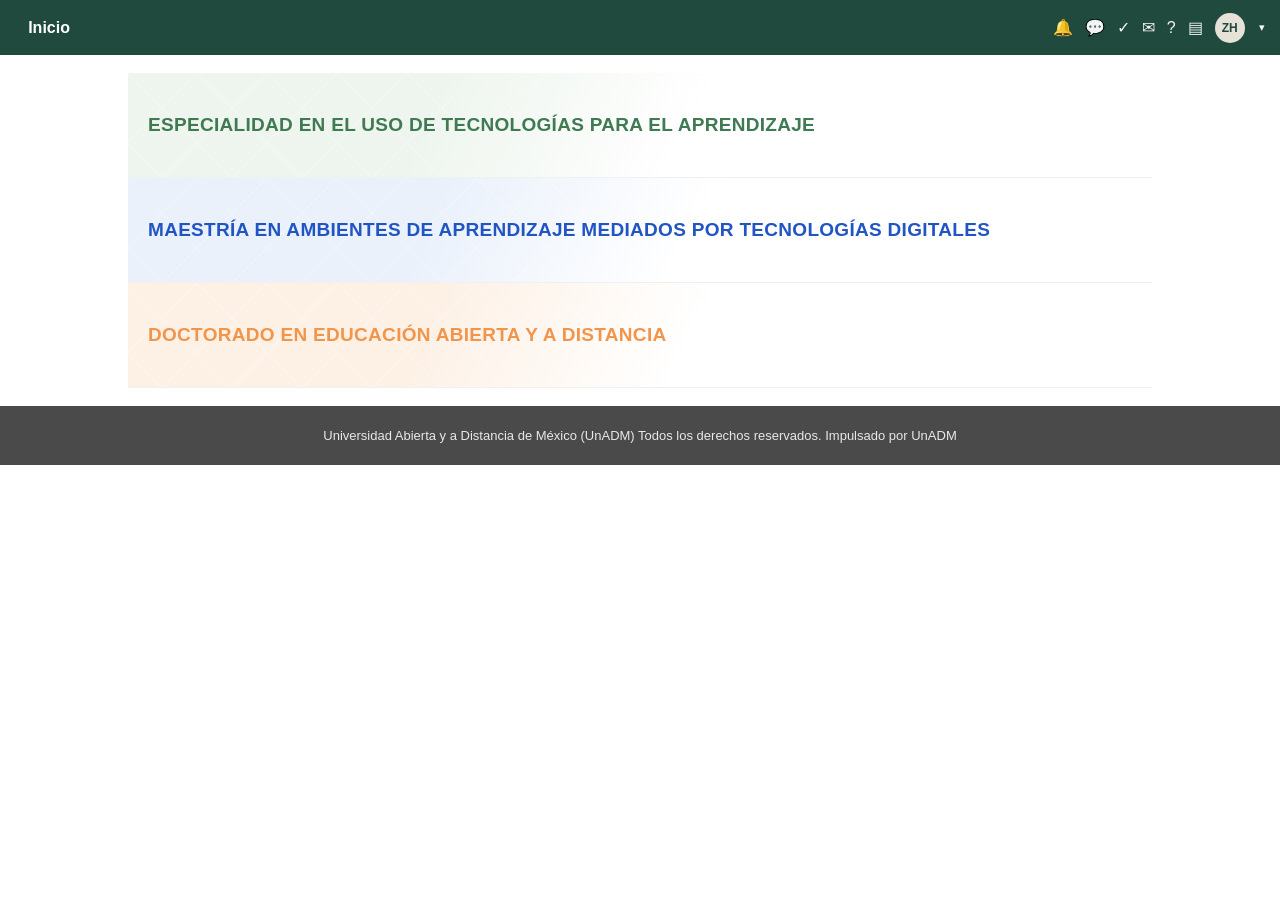
<file: index.html>
<!DOCTYPE html>
<html lang="es">
<head>
<meta charset="UTF-8">
<meta name="viewport" content="width=device-width, initial-scale=1.0">
<link rel="icon" href="simulacion.png" type="image/png">
<title>Posgrados</title>
<link rel="stylesheet" href="style.css">
<link rel="stylesheet" href="header.css">
<script src="header-loader.js" defer></script>
</head>
<body>
  <div id="header-container"></div>

  <!-- FRANJAS DE NIVELES DE POSGRADO -->
  <main class="stripe-container">
    <br>
    <a href="especialidad.html" class="stripe salud">
      <div class="triangles"></div>
      <div class="title">Especialidad en el uso de tecnologías para el aprendizaje</div>
    </a>
    <a href="maestria.html" class="stripe exactas">
      <div class="triangles"></div>
      <div class="title">Maestría en ambientes de aprendizaje mediados por tecnologías digitales</div>
    </a>
    <a href="doctorado.html" class="stripe sociales">
      <div class="triangles"></div>
      <div class="title">Doctorado en Educación Abierta y a Distancia</div>
    </a>
  </main><br>

  <!-- FOOTER -->
  <footer>
    Universidad Abierta y a Distancia de México (UnADM) Todos los derechos reservados. Impulsado por UnADM
  </footer>

</body>
</html>
</file>
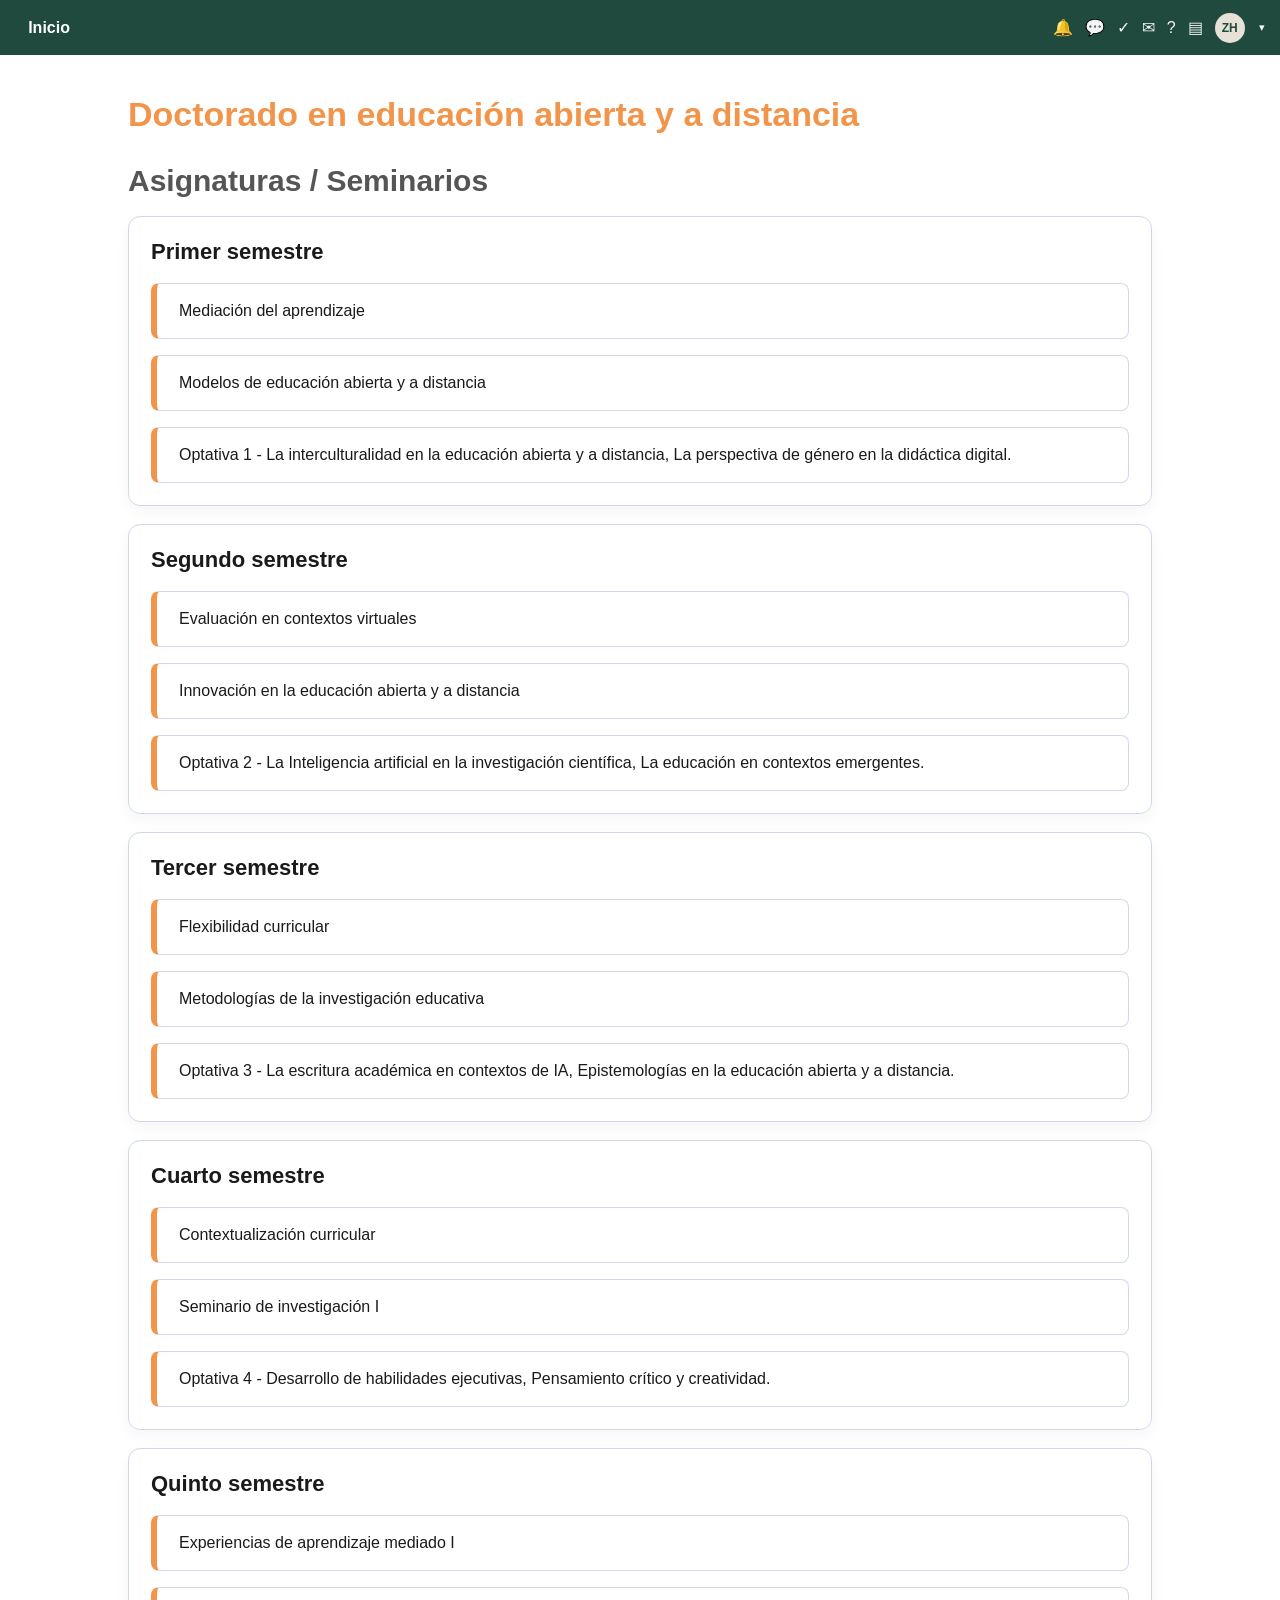
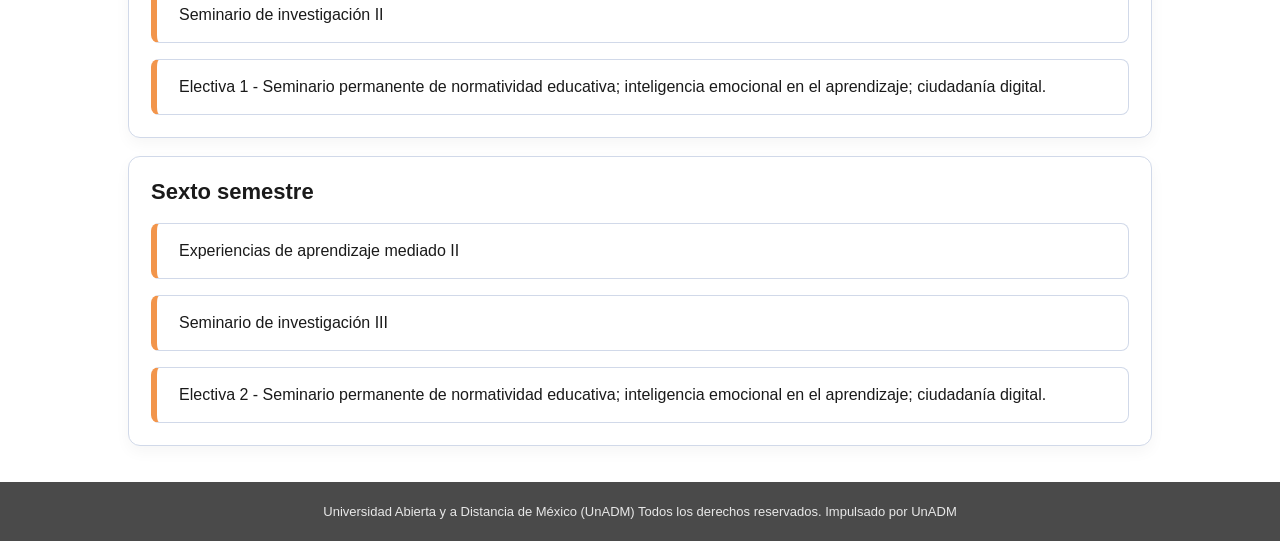
<file: doctorado.html>
<!DOCTYPE html>
<html lang="es">
<head>
<meta charset="UTF-8">
<meta name="viewport" content="width=device-width, initial-scale=1.0">
<link rel="icon" href="simulacion.png" type="image/png">
<title>Doctorado en Educación Abierta y a Distancia</title>
<link rel="stylesheet" href="style.css">
<link rel="stylesheet" href="header.css">
<link rel="stylesheet" href="doctorado.css">
<script src="header-loader.js" defer></script>
</head>
<body>
  <div id="header-container"></div>

  <main class="stripe-container doctorado-page">
    <h1>Doctorado en educación abierta y a distancia</h1>

    <section class="asignaturas-section">
      <h2>Asignaturas / Seminarios</h2>
      <div class="semestre-box">
        <div class="semestre-header">Primer semestre</div>
        <div class="asignaturas-list">
          <a href="doc_1_1.html" class="asignatura-btn">Mediación del aprendizaje</a>
          <a href="#" class="asignatura-btn">Modelos de educación abierta y a distancia</a>
          <a href="#" class="asignatura-btn">Optativa 1 - La interculturalidad en la educación abierta y a distancia, La perspectiva de género en la didáctica digital.</a>
        </div>
      </div><br>
      <div class="semestre-box">
        <div class="semestre-header">Segundo semestre</div>
        <div class="asignaturas-list">
          <a href="#" class="asignatura-btn">Evaluación en contextos virtuales</a>
          <a href="#" class="asignatura-btn">Innovación en la educación abierta y a distancia</a>
          <a href="#" class="asignatura-btn">Optativa 2 - La Inteligencia artificial en la investigación científica, La educación en contextos emergentes.</a>
        </div>
        </div><br>
        <div class="semestre-box">
        <div class="semestre-header">Tercer semestre</div>
        <div class="asignaturas-list">
          <a href="#" class="asignatura-btn">Flexibilidad curricular</a>
          <a href="#" class="asignatura-btn">Metodologías de la investigación educativa</a>
          <a href="#" class="asignatura-btn">Optativa 3 - La escritura académica en contextos de IA, Epistemologías en la educación abierta y a distancia.</a>
        </div>
        </div><br>
        <div class="semestre-box">
        <div class="semestre-header">Cuarto semestre</div>
        <div class="asignaturas-list">
          <a href="#" class="asignatura-btn">Contextualización curricular</a>
          <a href="#" class="asignatura-btn">Seminario de investigación I</a>
          <a href="#" class="asignatura-btn">Optativa 4 - Desarrollo de habilidades ejecutivas, Pensamiento crítico y creatividad.</a>
        </div>
        </div><br>
        <div class="semestre-box">
        <div class="semestre-header">Quinto semestre</div>
        <div class="asignaturas-list">
          <a href="#" class="asignatura-btn">Experiencias de aprendizaje mediado I</a>
          <a href="#" class="asignatura-btn">Seminario de investigación II</a>
          <a href="#" class="asignatura-btn">Electiva 1 - Seminario permanente de normatividad educativa; inteligencia emocional en el aprendizaje; ciudadanía digital.</a>
        </div>
        </div><br>
        <div class="semestre-box">
        <div class="semestre-header">Sexto semestre</div>
        <div class="asignaturas-list">
          <a href="#" class="asignatura-btn">Experiencias de aprendizaje mediado II</a>
          <a href="#" class="asignatura-btn">Seminario de investigación III</a>
          <a href="#" class="asignatura-btn">Electiva 2 - Seminario permanente de normatividad educativa; inteligencia emocional en el aprendizaje; ciudadanía digital.</a>
        </div>
        </div><br>
      </div>
    </section>
    
  </main><br>

  <footer>
    Universidad Abierta y a Distancia de México (UnADM) Todos los derechos reservados. Impulsado por UnADM
  </footer>
</body>
</html>
</file>
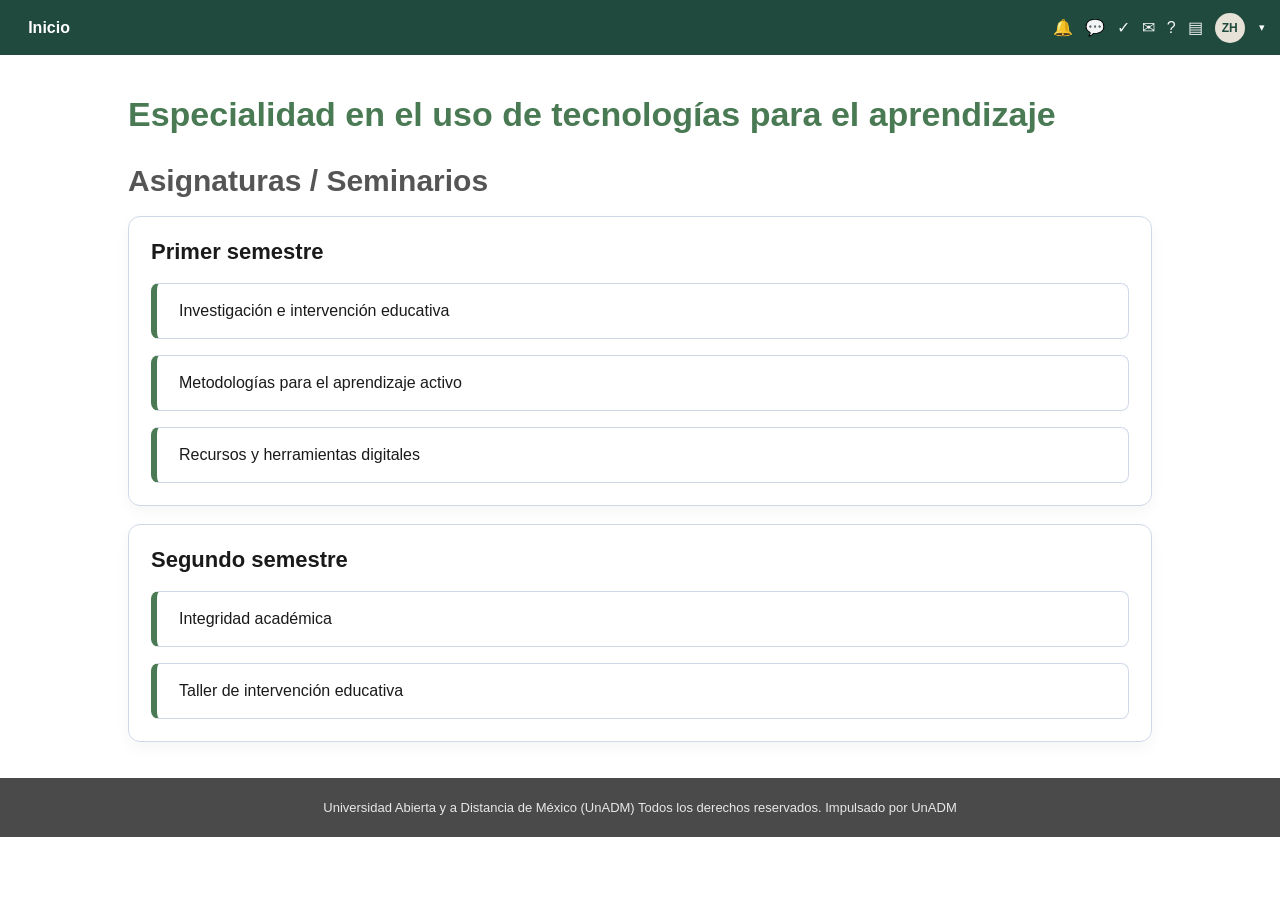
<file: especialidad.html>
<!DOCTYPE html>
<html lang="es">
<head>
<meta charset="UTF-8">
<meta name="viewport" content="width=device-width, initial-scale=1.0">
<title>Doctorado en Educación Abierta y a Distancia</title>
<link rel="stylesheet" href="style.css">
<link rel="stylesheet" href="header.css">
<link rel="stylesheet" href="especialidad.css">
<script src="header-loader.js" defer></script>
</head>
<body>
  <div id="header-container"></div>

  <main class="stripe-container doctorado-page">
    <h1>Especialidad en el uso de tecnologías para el aprendizaje</h1>

    <section class="asignaturas-section">
      <h2>Asignaturas / Seminarios</h2>
      <div class="semestre-box">
        <div class="semestre-header">Primer semestre</div>
        <div class="asignaturas-list">
          <a href="esp_1_1.html" class="asignatura-btn">Investigación e intervención educativa</a>
          <a href="#" class="asignatura-btn">Metodologías para el aprendizaje activo</a>
          <a href="#" class="asignatura-btn">Recursos y herramientas digitales</a>
        </div>
      </div><br>
      <div class="semestre-box">
        <div class="semestre-header">Segundo semestre</div>
        <div class="asignaturas-list">
          <a href="#" class="asignatura-btn">Integridad académica</a>
          <a href="#" class="asignatura-btn">Taller de intervención educativa</a>
        </div>
      </div><br>
    </section>
    
  </main><br>

  <footer>
    Universidad Abierta y a Distancia de México (UnADM) Todos los derechos reservados. Impulsado por UnADM
  </footer>
</body>
</html>
</file>
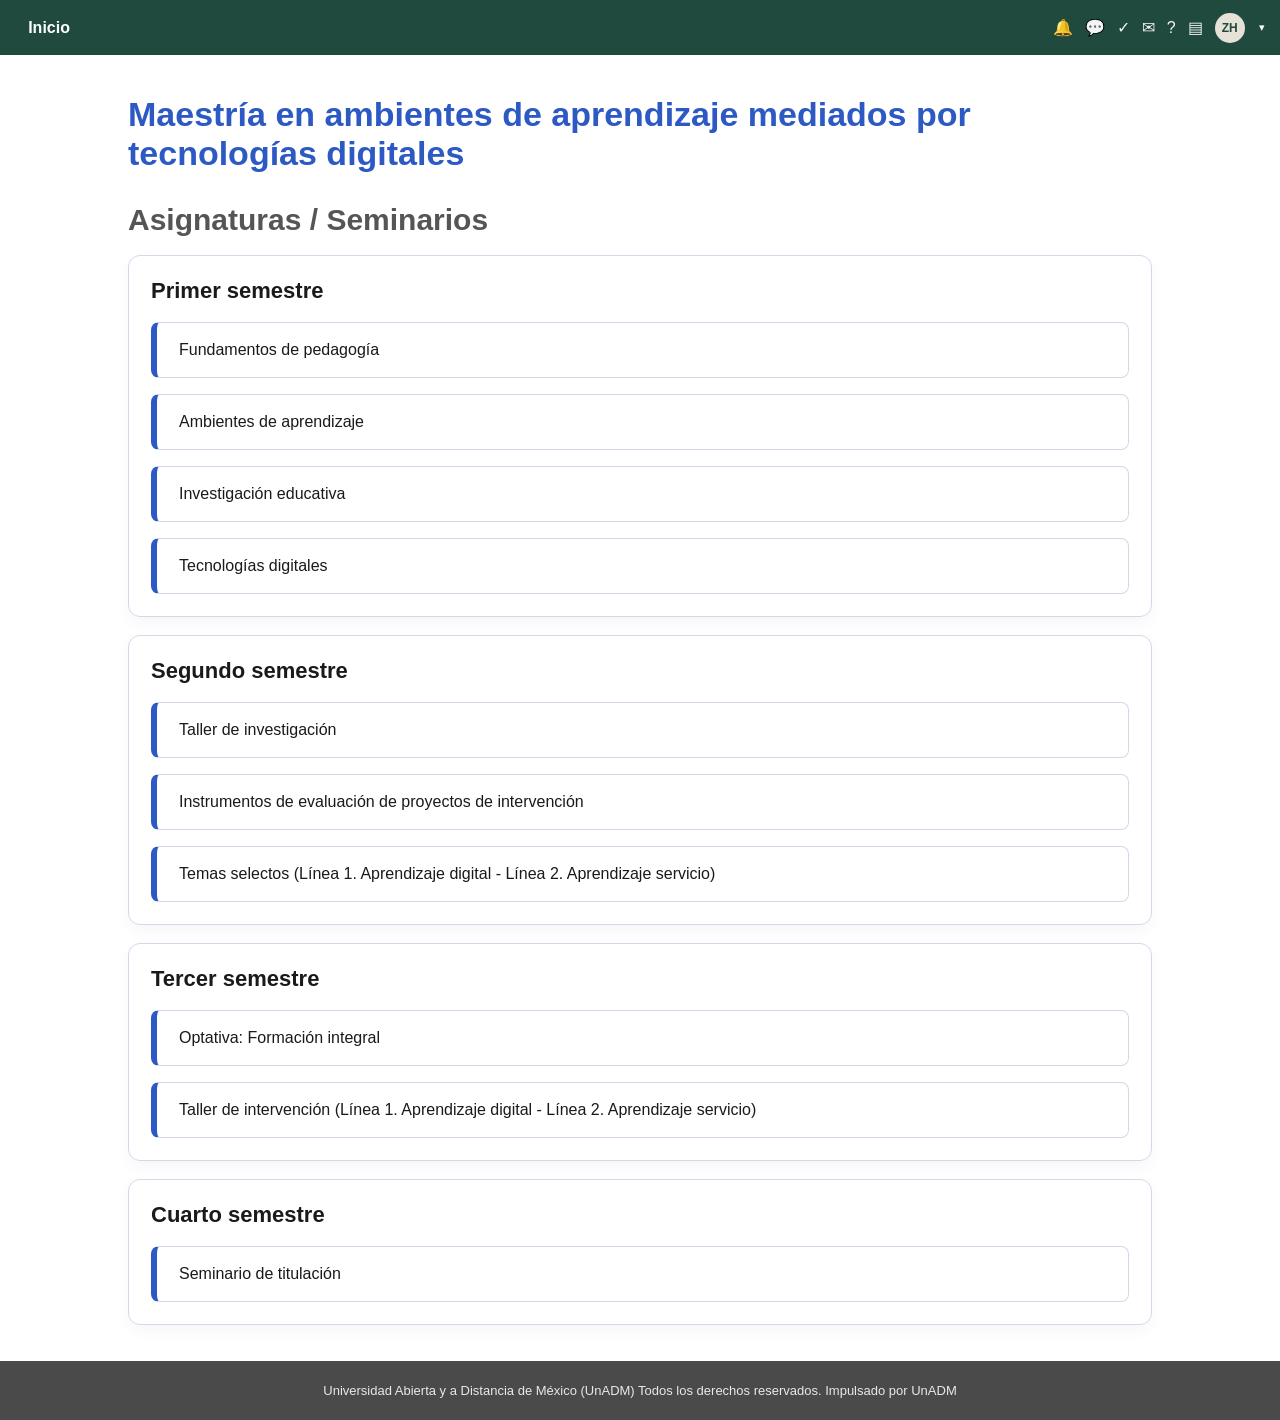
<file: maestria.html>
<!DOCTYPE html>
<html lang="es">
<head>
<meta charset="UTF-8">
<meta name="viewport" content="width=device-width, initial-scale=1.0">
<link rel="icon" href="simulacion.png" type="image/png">
<title>Doctorado en Educación Abierta y a Distancia</title>
<link rel="stylesheet" href="style.css">
<link rel="stylesheet" href="header.css">
<link rel="stylesheet" href="maestria.css">
<script src="header-loader.js" defer></script>
</head>
<body>
  <div id="header-container"></div>

  <main class="stripe-container maestria-page">
    <h1>Maestría en ambientes de aprendizaje mediados por tecnologías digitales</h1>

    <section class="asignaturas-section">
      <h2>Asignaturas / Seminarios</h2>
      <div class="semestre-box">
        <div class="semestre-header">Primer semestre</div>
        <div class="asignaturas-list">
          <a href="mae_1_1.html" class="asignatura-btn">Fundamentos de pedagogía</a>
          <a href="#" class="asignatura-btn">Ambientes de aprendizaje</a>
          <a href="#" class="asignatura-btn">Investigación educativa</a>
          <a href="#" class="asignatura-btn">Tecnologías digitales</a>
        </div>
      </div><br>
      <div class="semestre-box">
        <div class="semestre-header">Segundo semestre</div>
        <div class="asignaturas-list">
          <a href="#" class="asignatura-btn">Taller de investigación</a>
          <a href="#" class="asignatura-btn">Instrumentos de evaluación de proyectos de intervención</a>
          <a href="#" class="asignatura-btn">Temas selectos (Línea 1. Aprendizaje digital - Línea 2. Aprendizaje servicio)</a>
        </div>
        </div><br>
        <div class="semestre-box">
        <div class="semestre-header">Tercer semestre</div>
        <div class="asignaturas-list">
          <a href="#" class="asignatura-btn">Optativa: Formación integral</a>
          <a href="#" class="asignatura-btn">Taller de intervención (Línea 1. Aprendizaje digital - Línea 2. Aprendizaje servicio)</a>
        </div>
        </div><br>
        <div class="semestre-box">
        <div class="semestre-header">Cuarto semestre</div>
        <div class="asignaturas-list">
          <a href="#" class="asignatura-btn">Seminario de titulación</a>
        </div>
        </div><br>
      </div>
    </section>
    
  </main><br>

  <footer>
    Universidad Abierta y a Distancia de México (UnADM) Todos los derechos reservados. Impulsado por UnADM
  </footer>
</body>
</html>
</file>
<file: style.css>
:root{
  --verde-oscuro:#1f4a3d;
  --verde-texto:#3f7a53;
  --dorado:#b5892e;
  --azul:#2255c4;
  --naranja:#f2954b;
  --guinda:#8c1c3a;
  --gris-fondo:#f4f4f4;
  --gris-borde:#e2e2e2;
  --gris-texto:#4a4a4a;
}

*{box-sizing:border-box;}
body{
  margin:0;
  padding-top: clamp(55px, 4.84vh, 92px);
  font-family:-apple-system, "Segoe UI", Roboto, Helvetica, Arial, sans-serif;
  color:var(--gris-texto);
  background:#ffffff;
}

/* ===== CONTENEDOR DE FRANJAS ===== */
.stripe-container{
  width:80%;
  max-width:1500px;
  margin:0 auto;
}
.welcome-box{
  color:#000;
  font-size:20px;
  text-align:justify;
  line-height:1.4;
  margin:40px auto 24px;
}

/* ===== FRANJAS DE DIVISIONES ===== */
.stripe{
  position:relative;
  height:105px;
  display:flex;
  align-items:center;
  justify-content:flex-start;
  padding-left:20px;
  padding-right:60px;
  color:inherit;
  text-decoration:none;
  overflow:hidden;
  border-bottom:1px solid #f0f0f0;
}
.stripe .title{
  z-index:2;
  font-weight:800;
  font-size:19px;
  letter-spacing:.3px;
  text-transform:uppercase;
  text-align:left;
}
.stripe .bg{
  position:absolute;
  inset:0;
  background-repeat:no-repeat;
  background-size:cover;
  opacity:.5;
}
.stripe.salud .title{ color:var(--verde-texto); }
.stripe.exactas .title{ color:var(--azul); }
.stripe.sociales .title{ color:var(--naranja); }
.stripe.extra .title{ color:var(--guinda); }

.stripe.salud{ background: linear-gradient(115deg, #eef5ee 0%, #eef5ee 30%, #ffffff 55%); }
.stripe.exactas{ background: linear-gradient(115deg, #eaf1fb 0%, #eaf1fb 30%, #ffffff 55%); }
.stripe.sociales{ background: linear-gradient(115deg, #fdf1e6 0%, #fdf1e6 30%, #ffffff 55%); }
.stripe.extra{ background: linear-gradient(115deg, #f7ecee 0%, #f7ecee 30%, #ffffff 55%); }

.triangles{
  position:absolute;
  left:0;top:0;bottom:0;
  width:60%;
  background-image:
    linear-gradient(135deg, transparent 48%, rgba(255,255,255,.6) 49%, transparent 51%),
    linear-gradient(45deg, transparent 48%, rgba(255,255,255,.6) 49%, transparent 51%);
  background-size:70px 70px;
  opacity:.5;
}

/* ===== FOOTER ===== */
footer{
  background:#4a4a4a;
  color:#e8e8e8;
  text-align:center;
  font-size:13px;
  padding:22px 10px;
}
footer a{ color:#ffffff; font-weight:600; text-decoration:underline; }

/* ===== BARRA DE BOTONES DEL CURSO ===== */
.page-subnav{
  display:flex;
  flex-wrap:wrap;
  gap:0;
  margin:4px 0 24px;
  background:#e9ecef;
  border-radius:0;
  overflow:hidden;
  width:fit-content;
  max-width:100%;
}

.page-subnav__button{
  display:inline-flex;
  align-items:center;
  justify-content:center;
  padding:20px 20px;
  background:transparent;
  color:#29473f;
  font-weight:700;
  text-decoration:none;
  border:0;
  border-radius:0;
  transition:background-color .2s ease, color .2s ease, border-radius .2s ease;
}

.page-subnav__button:hover,
.page-subnav__button:focus-visible{
  background:#29473f;
  color:#ffffff;
  border-radius:10px;
}

@media (max-width:700px){
  .stripe-container{
    width:100%;
    padding:0 16px;
  }
  .cat-grid{ grid-template-columns:1fr; }
  .quicklinks{ justify-content:center; }
  .stripe{ padding-right:24px; }
  .stripe .title{ font-size:14px; text-align:left; }
}
</file>
<file: header.css>
.topbar{
  position:fixed;
  top:0;
  left:0;
  right:0;
  width:100%;
  z-index:1000;
  background:var(--verde-oscuro);
  height: clamp(55px, 4.84vh, 92px);
  display:flex;
  align-items:center;
  justify-content:flex-end;
  padding:0 clamp(12px, 1.2vw, 32px);
  gap: clamp(12px, 1.2vh, 24px);
}
.topbar-home{
  margin-right:auto;
  color:#ffffff;
  text-decoration:none;
  font-weight: bold;
  padding: clamp(6px, 0.8vh, 10px) clamp(10px, 1vw, 16px);
  border-radius: clamp(6px, 0.6vh, 10px);
  background:transparent;
  transition: background-color .2s ease;
  display:inline-flex;
  align-items:center;
}
.topbar-home:hover{
  background:#e6e2d8;
  color:#1f4a3d;
}
.topbar .icon{
  color:#ffffff;
  font-size: clamp(16px, 1.6vh, 22px);
  opacity:.95;
  display:flex;
  align-items:center;
  text-decoration:none;
}
.avatar{
  width: clamp(30px, 2.4vh, 56px);
  height: clamp(30px, 2.4vh, 56px);
  border-radius:50%;
  background:#e7e2d8;
  color:#1f4a3d;
  font-weight:700;
  font-size: clamp(12px, 1.2vh, 18px);
  display:flex;align-items:center;justify-content:center;
}
.chev{color:#fff;font-size: clamp(11px, 1.1vh, 16px);margin-left:2px;}
</file>
<file: doctorado.css>
.doctorado-page{
  margin-top:40px;
}

.doctorado-page h1{
  font-size:34px;
  margin:0 0 30px;
  color:#f2954b;
}

.asignaturas-section h2{
  color:#555555;
  font-size:30px;
  margin:0 0 18px;
}

.semestre-box{
  border:1px solid #d1d9e9;
  border-radius:12px;
  padding:22px;
  background:#ffffff;
  box-shadow:0 6px 15px rgba(0,0,0,.04);
}

.semestre-header{
  font-size:22px;
  font-weight:700;
  margin-bottom:18px;
  color:#1a1a1a;
}

.asignaturas-list{
  display:flex;
  flex-direction:column;
  gap:16px;
}

.asignatura-btn{
  display:block;
  padding:18px 22px;
  background:#ffffff;
  border:1px solid #d1d9e9;
  border-left:6px solid #f2954b;
  color:#1a1a1a;
  text-decoration:none;
  font-size:16px;
  border-radius:8px;
  transition:transform .2s ease, box-shadow .2s ease, background .2s ease;
}

.asignatura-btn:hover{
  background:#f3f7ff;
  transform:translateX(4px);
  box-shadow:0 10px 18px rgba(34,85,196,.12);
}

@media (max-width:700px){
  .doctorado-page{
    margin-top:24px;
  }
  .asignatura-btn{
    padding:16px 18px;
  }
}
</file>
<file: especialidad.css>
.doctorado-page{
  margin-top:40px;
}

.doctorado-page h1{
  font-size:34px;
  margin:0 0 30px;
  color:#497a53;
}

.asignaturas-section h2{
  color:#555555;
  font-size:30px;
  margin:0 0 18px;
}

.semestre-box{
  border:1px solid #d1d9e9;
  border-radius:12px;
  padding:22px;
  background:#ffffff;
  box-shadow:0 6px 15px rgba(0,0,0,.04);
}

.semestre-header{
  font-size:22px;
  font-weight:700;
  margin-bottom:18px;
  color:#1a1a1a;
}

.asignaturas-list{
  display:flex;
  flex-direction:column;
  gap:16px;
}

.asignatura-btn{
  display:block;
  padding:18px 22px;
  background:#ffffff;
  border:1px solid #d1d9e9;
  border-left:6px solid #497a53;
  color:#1a1a1a;
  text-decoration:none;
  font-size:16px;
  border-radius:8px;
  transition:transform .2s ease, box-shadow .2s ease, background .2s ease;
}

.asignatura-btn:hover{
  background:#f3f7ff;
  transform:translateX(4px);
  box-shadow:0 10px 18px rgba(34,85,196,.12);
}

@media (max-width:700px){
  .doctorado-page{
    margin-top:24px;
  }
  .asignatura-btn{
    padding:16px 18px;
  }
}
</file>
<file: maestria.css>
.maestria-page{
  margin-top:40px;
}

.maestria-page h1{
  font-size:34px;
  margin:0 0 30px;
  color:#2c59c3;
}

.asignaturas-section h2{
  color:#555555;
  font-size:30px;
  margin:0 0 18px;
}

.semestre-box{
  border:1px solid #d1d9e9;
  border-radius:12px;
  padding:22px;
  background:#ffffff;
  box-shadow:0 6px 15px rgba(0,0,0,.04);
}

.semestre-header{
  font-size:22px;
  font-weight:700;
  margin-bottom:18px;
  color:#1a1a1a;
}

.asignaturas-list{
  display:flex;
  flex-direction:column;
  gap:16px;
}

.asignatura-btn{
  display:block;
  padding:18px 22px;
  background:#ffffff;
  border:1px solid #d1d9e9;
  border-left:6px solid #2c59c3;
  color:#1a1a1a;
  text-decoration:none;
  font-size:16px;
  border-radius:8px;
  transition:transform .2s ease, box-shadow .2s ease, background .2s ease;
}

.asignatura-btn:hover{
  background:#f3f7ff;
  transform:translateX(4px);
  box-shadow:0 10px 18px rgba(34,85,196,.12);
}

@media (max-width:700px){
  .doctorado-page{
    margin-top:24px;
  }
  .asignatura-btn{
    padding:16px 18px;
  }
}
</file>
